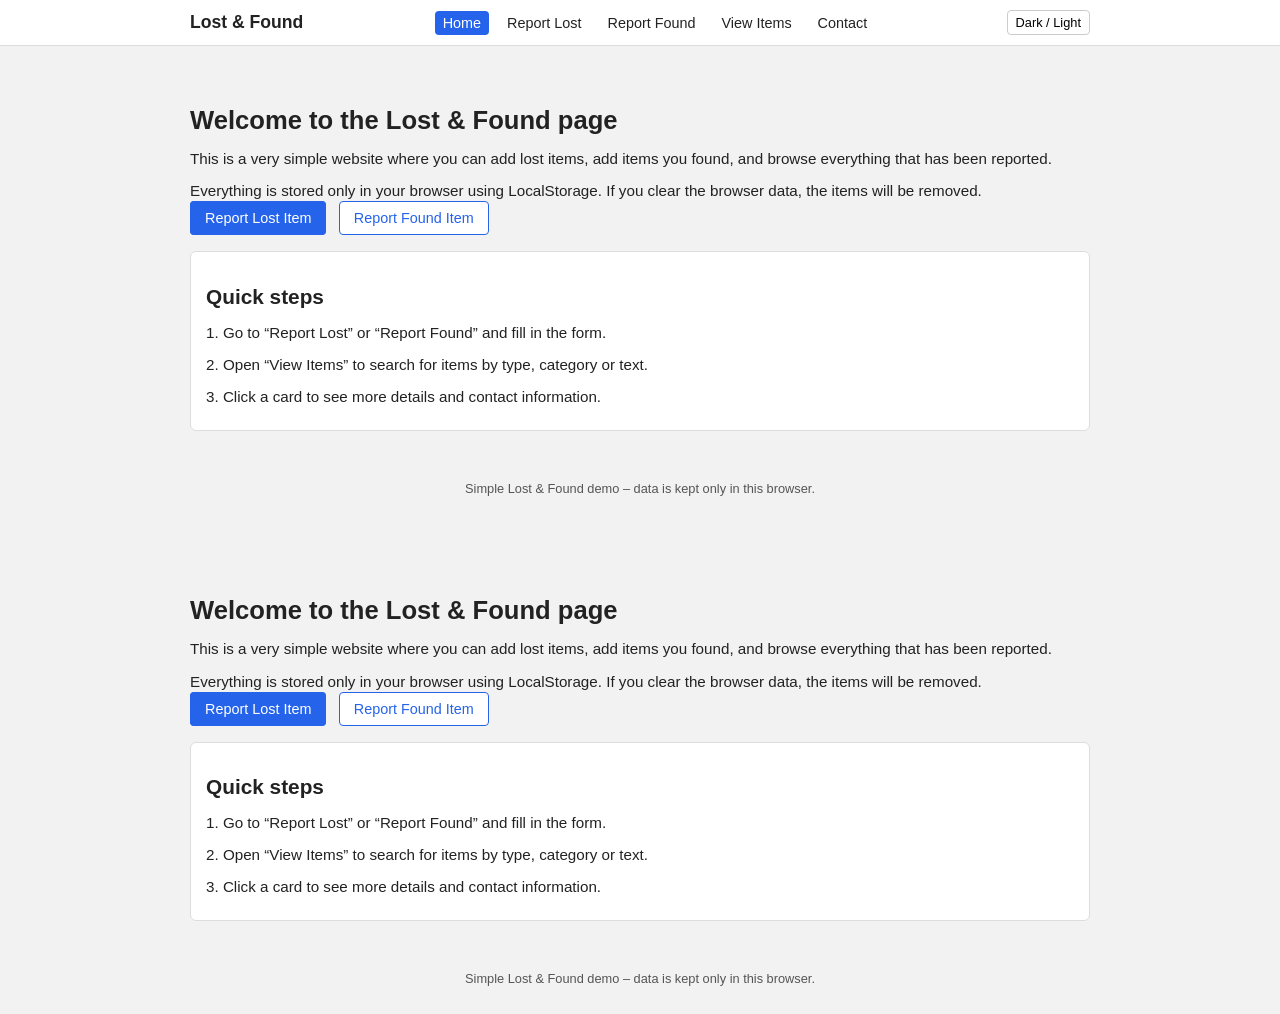
<file: index.html>
git push -u origin maingit push -u origin main<!DOCTYPE html>
<html lang="en">

<head>
  <meta charset="UTF-8" />
  <meta name="viewport" content="width=device-width, initial-scale=1.0" />
  <title>Lost &amp; Found Hub</title>
  <link rel="stylesheet" href="style.css" />
</head>

<body>
  <div id="toast" class="toast" role="status" aria-live="polite"></div>

  <header>
    <div class="nav-bar">
      <div class="logo">Lost &amp; Found</div>
      <nav class="nav-links">
        <a href="index.html" class="active">Home</a>
        <a href="report-lost.html">Report Lost</a>
        <a href="report-found.html">Report Found</a>
        <a href="view-items.html">View Items</a>
        <a href="contact.html">Contact</a>
      </nav>
      <div class="nav-right">
        <button id="dark-mode-toggle" class="small-btn" type="button">Dark / Light</button>
      </div>
    </div>
  </header>

  <main>
    <section class="section">
      <h1>Welcome to the Lost &amp; Found page</h1>
      <p>
        This is a very simple website where you can add lost items, add items you found, and browse everything that has
        been reported.
      </p>
      <p>
        Everything is stored only in your browser using LocalStorage. If you clear the browser data, the items will be
        removed.
      </p>
      <div style="margin-top: 10px;">
        <a class="btn" href="report-lost.html">Report Lost Item</a>
        <a class="btn secondary" href="report-found.html">Report Found Item</a>
      </div>
    </section>

    <section class="section card">
      <h2>Quick steps</h2>
      <p>1. Go to “Report Lost” or “Report Found” and fill in the form.</p>
      <p>2. Open “View Items” to search for items by type, category or text.</p>
      <p>3. Click a card to see more details and contact information.</p>
    </section>
  </main>

  <footer>
    Simple Lost &amp; Found demo – data is kept only in this browser.
  </footer>

  <script src="script.js" defer></script>
</body>

</html>


<!DOCTYPE html>
<html lang="en">

<head>
  <meta charset="UTF-8" />
  <meta name="viewport" content="width=device-width, initial-scale=1.0" />
  <title>Lost &amp; Found Hub</title>
  <link rel="stylesheet" href="style.css" />
</head>

<body>
  <div id="toast" class="toast" role="status" aria-live="polite"></div>

  <header>
    <div class="nav-bar">
      <div class="logo">Lost &amp; Found</div>
      <nav class="nav-links">
        <a href="index.html" class="active">Home</a>
        <a href="report-lost.html">Report Lost</a>
        <a href="report-found.html">Report Found</a>
        <a href="view-items.html">View Items</a>
        <a href="contact.html">Contact</a>
      </nav>
      <div class="nav-right">
        <button id="dark-mode-toggle" class="small-btn" type="button">Dark / Light</button>
      </div>
    </div>
  </header>

  <main>
    <section class="section">
      <h1>Welcome to the Lost &amp; Found page</h1>
      <p>
        This is a very simple website where you can add lost items, add items you found, and browse everything that has
        been reported.
      </p>
      <p>
        Everything is stored only in your browser using LocalStorage. If you clear the browser data, the items will be
        removed.
      </p>
      <div style="margin-top: 10px;">
        <a class="btn" href="report-lost.html">Report Lost Item</a>
        <a class="btn secondary" href="report-found.html">Report Found Item</a>
      </div>
    </section>

    <section class="section card">
      <h2>Quick steps</h2>
      <p>1. Go to “Report Lost” or “Report Found” and fill in the form.</p>
      <p>2. Open “View Items” to search for items by type, category or text.</p>
      <p>3. Click a card to see more details and contact information.</p>
    </section>
  </main>

  <footer>
    Simple Lost &amp; Found demo – data is kept only in this browser.
  </footer>

  <script src="script.js" defer></script>
</body>

</html>
</file>
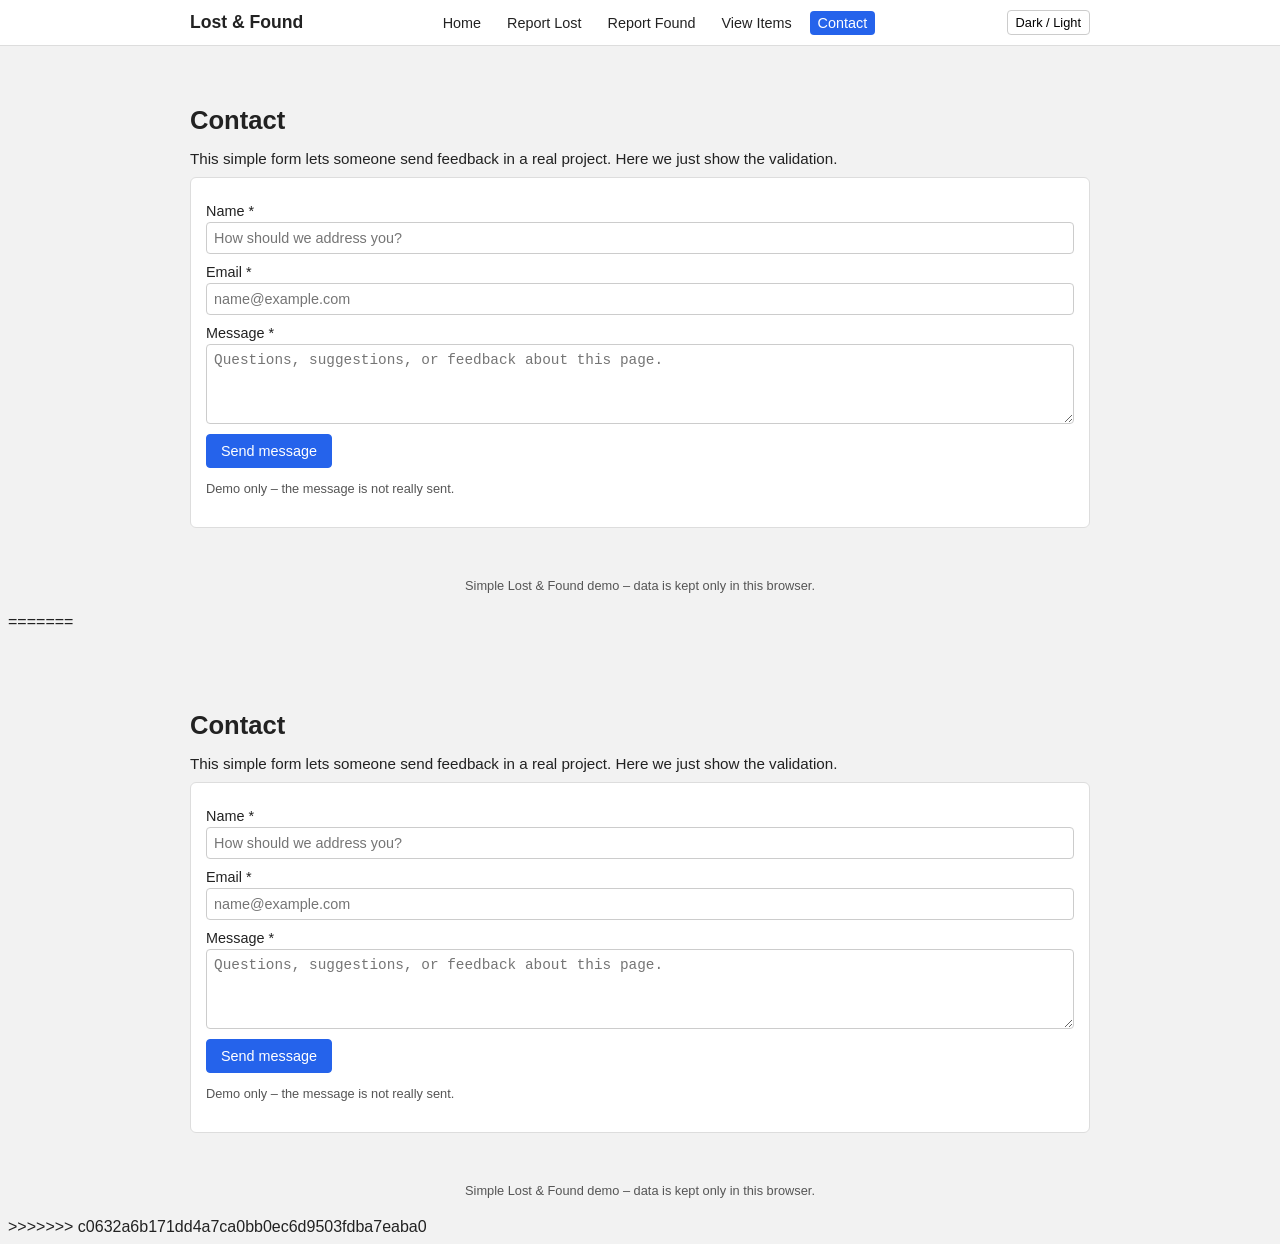
<file: contact.html>
<<<<<<< HEAD
<!DOCTYPE html>
<html lang="en">

<head>
  <meta charset="UTF-8" />
  <meta name="viewport" content="width=device-width, initial-scale=1.0" />
  <title>Contact • Lost &amp; Found Hub</title>
  <link rel="stylesheet" href="style.css" />
</head>

<body>
  <div id="toast" class="toast" role="status" aria-live="polite"></div>

  <header>
    <div class="nav-bar">
      <div class="logo">Lost &amp; Found</div>
      <nav class="nav-links">
        <a href="index.html">Home</a>
        <a href="report-lost.html">Report Lost</a>
        <a href="report-found.html">Report Found</a>
        <a href="view-items.html">View Items</a>
        <a href="contact.html" class="active">Contact</a>
      </nav>
      <div class="nav-right">
        <button id="dark-mode-toggle" class="small-btn" type="button">Dark / Light</button>
      </div>
    </div>
  </header>

  <main>
    <section class="section">
      <h1>Contact</h1>
      <p>This simple form lets someone send feedback in a real project. Here we just show the validation.</p>

      <section class="card">
          <form id="contact-form" novalidate>
          <div class="form-row">
            <label for="contact-name">Name *</label>
            <input type="text" id="contact-name" placeholder="How should we address you?" />
            <div id="contact-name-error" class="error"></div>
          </div>

          <div class="form-row">
            <label for="contact-email">Email *</label>
            <input type="email" id="contact-email" placeholder="name@example.com" />
            <div id="contact-email-error" class="error"></div>
          </div>

          <div class="form-row">
            <label for="contact-message">Message *</label>
            <textarea id="contact-message"
              placeholder="Questions, suggestions, or feedback about this page."></textarea>
            <div id="contact-message-error" class="error"></div>
          </div>

          <div class="form-row">
            <button type="submit" class="btn">Send message</button>
            <p class="hint">Demo only – the message is not really sent.</p>
          </div>
          </form>
        </section>
    </section>
  </main>

  <footer>
    Simple Lost &amp; Found demo – data is kept only in this browser.
  </footer>

  <script src="script.js" defer></script>
</body>

</html>

=======
<!DOCTYPE html>
<html lang="en">

<head>
  <meta charset="UTF-8" />
  <meta name="viewport" content="width=device-width, initial-scale=1.0" />
  <title>Contact • Lost &amp; Found Hub</title>
  <link rel="stylesheet" href="style.css" />
</head>

<body>
  <div id="toast" class="toast" role="status" aria-live="polite"></div>

  <header>
    <div class="nav-bar">
      <div class="logo">Lost &amp; Found</div>
      <nav class="nav-links">
        <a href="index.html">Home</a>
        <a href="report-lost.html">Report Lost</a>
        <a href="report-found.html">Report Found</a>
        <a href="view-items.html">View Items</a>
        <a href="contact.html" class="active">Contact</a>
      </nav>
      <div class="nav-right">
        <button id="dark-mode-toggle" class="small-btn" type="button">Dark / Light</button>
      </div>
    </div>
  </header>

  <main>
    <section class="section">
      <h1>Contact</h1>
      <p>This simple form lets someone send feedback in a real project. Here we just show the validation.</p>

      <section class="card">
          <form id="contact-form" novalidate>
          <div class="form-row">
            <label for="contact-name">Name *</label>
            <input type="text" id="contact-name" placeholder="How should we address you?" />
            <div id="contact-name-error" class="error"></div>
          </div>

          <div class="form-row">
            <label for="contact-email">Email *</label>
            <input type="email" id="contact-email" placeholder="name@example.com" />
            <div id="contact-email-error" class="error"></div>
          </div>

          <div class="form-row">
            <label for="contact-message">Message *</label>
            <textarea id="contact-message"
              placeholder="Questions, suggestions, or feedback about this page."></textarea>
            <div id="contact-message-error" class="error"></div>
          </div>

          <div class="form-row">
            <button type="submit" class="btn">Send message</button>
            <p class="hint">Demo only – the message is not really sent.</p>
          </div>
          </form>
        </section>
    </section>
  </main>

  <footer>
    Simple Lost &amp; Found demo – data is kept only in this browser.
  </footer>

  <script src="script.js" defer></script>
</body>

</html>

>>>>>>> c0632a6b171dd4a7ca0bb0ec6d9503fdba7eaba0
</file>
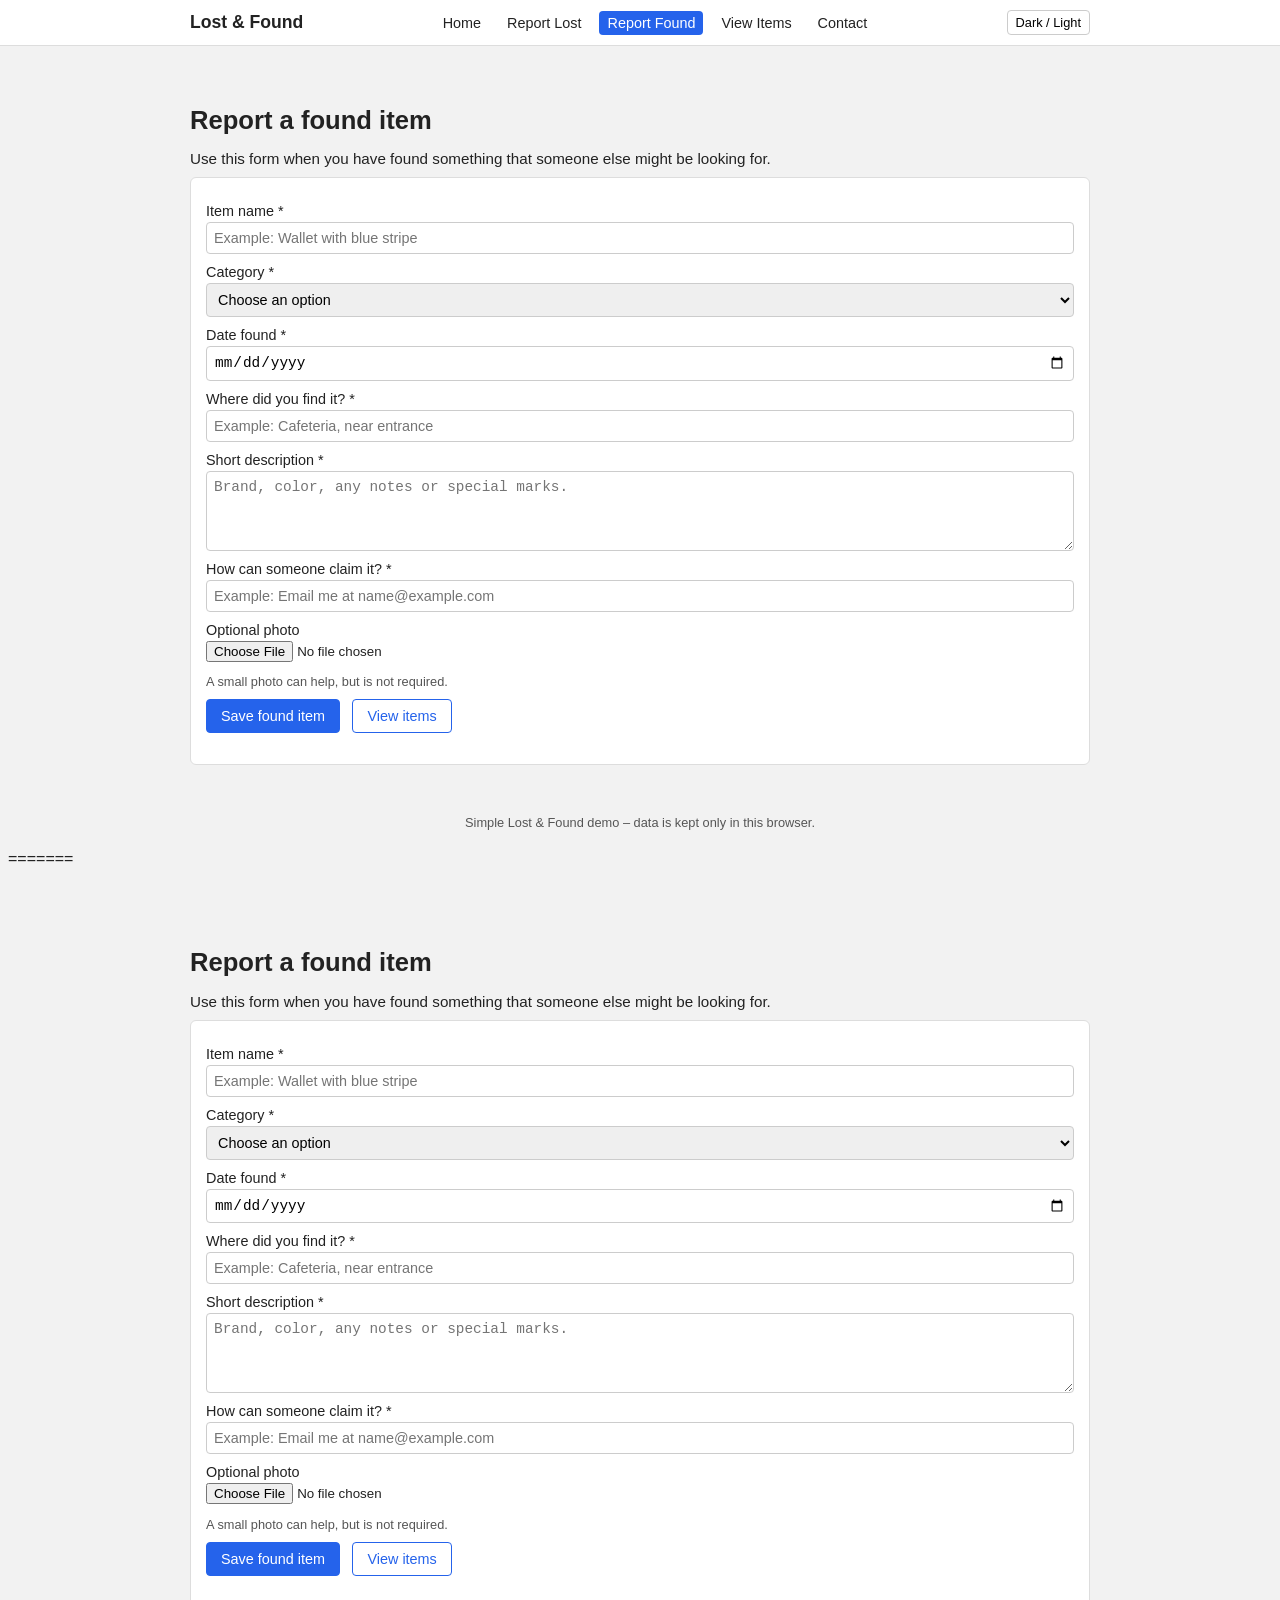
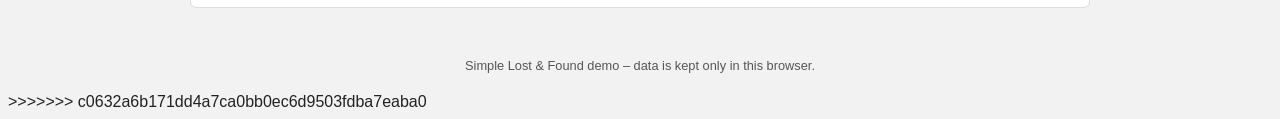
<file: report-found.html>
<<<<<<< HEAD
<!DOCTYPE html>
<html lang="en">

<head>
  <meta charset="UTF-8" />
  <meta name="viewport" content="width=device-width, initial-scale=1.0" />
  <title>Report Found Item • Lost &amp; Found Hub</title>
  <link rel="stylesheet" href="style.css" />
</head>

<body>
  <div id="toast" class="toast" role="status" aria-live="polite"></div>

  <header>
    <div class="nav-bar">
      <div class="logo">Lost &amp; Found</div>
      <nav class="nav-links">
        <a href="index.html">Home</a>
        <a href="report-lost.html">Report Lost</a>
        <a href="report-found.html" class="active">Report Found</a>
        <a href="view-items.html">View Items</a>
        <a href="contact.html">Contact</a>
      </nav>
      <div class="nav-right">
        <button id="dark-mode-toggle" class="small-btn" type="button">Dark / Light</button>
      </div>
    </div>
  </header>

  <main>
    <section class="section">
      <h1>Report a found item</h1>
      <p>Use this form when you have found something that someone else might be looking for.</p>

      <section class="card">
        <form id="found-form" novalidate>
          <div class="form-row">
            <label for="found-item-name">Item name *</label>
            <input type="text" id="found-item-name" placeholder="Example: Wallet with blue stripe" />
            <div id="found-item-name-error" class="error"></div>
          </div>

          <div class="form-row">
            <label for="found-category">Category *</label>
            <select id="found-category">
              <option value="">Choose an option</option>
              <option value="Electronics">Electronics</option>
              <option value="Clothing">Clothing</option>
              <option value="Documents">Documents / ID</option>
              <option value="Accessories">Accessories</option>
              <option value="Other">Other</option>
            </select>
            <div id="found-category-error" class="error"></div>
          </div>

          <div class="form-row">
            <label for="found-date">Date found *</label>
            <input type="date" id="found-date" />
            <div id="found-date-error" class="error"></div>
          </div>

          <div class="form-row">
            <label for="found-location">Where did you find it? *</label>
            <input type="text" id="found-location" placeholder="Example: Cafeteria, near entrance" />
            <div id="found-location-error" class="error"></div>
          </div>

          <div class="form-row">
            <label for="found-description">Short description *</label>
            <textarea id="found-description"
              placeholder="Brand, color, any notes or special marks."></textarea>
            <div id="found-description-error" class="error"></div>
          </div>

          <div class="form-row">
            <label for="found-contact-info">How can someone claim it? *</label>
            <input type="text" id="found-contact-info"
              placeholder="Example: Email me at name@example.com" />
            <div id="found-contact-info-error" class="error"></div>
          </div>

          <div class="form-row">
            <label for="found-image">Optional photo</label>
            <input type="file" id="found-image" accept="image/*" />
            <p class="hint">A small photo can help, but is not required.</p>
            <div id="found-image-preview" class="image-preview">
              <img id="found-image-preview-img" alt="Preview of uploaded image" />
            </div>
          </div>

          <div class="form-row">
            <button type="submit" class="btn">Save found item</button>
            <a href="view-items.html" class="btn secondary">View items</a>
          </div>
        </form>
      </section>
    </section>
  </main>

  <footer>
    Simple Lost &amp; Found demo – data is kept only in this browser.
  </footer>

  <script src="script.js" defer></script>
</body>

</html>

=======
<!DOCTYPE html>
<html lang="en">

<head>
  <meta charset="UTF-8" />
  <meta name="viewport" content="width=device-width, initial-scale=1.0" />
  <title>Report Found Item • Lost &amp; Found Hub</title>
  <link rel="stylesheet" href="style.css" />
</head>

<body>
  <div id="toast" class="toast" role="status" aria-live="polite"></div>

  <header>
    <div class="nav-bar">
      <div class="logo">Lost &amp; Found</div>
      <nav class="nav-links">
        <a href="index.html">Home</a>
        <a href="report-lost.html">Report Lost</a>
        <a href="report-found.html" class="active">Report Found</a>
        <a href="view-items.html">View Items</a>
        <a href="contact.html">Contact</a>
      </nav>
      <div class="nav-right">
        <button id="dark-mode-toggle" class="small-btn" type="button">Dark / Light</button>
      </div>
    </div>
  </header>

  <main>
    <section class="section">
      <h1>Report a found item</h1>
      <p>Use this form when you have found something that someone else might be looking for.</p>

      <section class="card">
        <form id="found-form" novalidate>
          <div class="form-row">
            <label for="found-item-name">Item name *</label>
            <input type="text" id="found-item-name" placeholder="Example: Wallet with blue stripe" />
            <div id="found-item-name-error" class="error"></div>
          </div>

          <div class="form-row">
            <label for="found-category">Category *</label>
            <select id="found-category">
              <option value="">Choose an option</option>
              <option value="Electronics">Electronics</option>
              <option value="Clothing">Clothing</option>
              <option value="Documents">Documents / ID</option>
              <option value="Accessories">Accessories</option>
              <option value="Other">Other</option>
            </select>
            <div id="found-category-error" class="error"></div>
          </div>

          <div class="form-row">
            <label for="found-date">Date found *</label>
            <input type="date" id="found-date" />
            <div id="found-date-error" class="error"></div>
          </div>

          <div class="form-row">
            <label for="found-location">Where did you find it? *</label>
            <input type="text" id="found-location" placeholder="Example: Cafeteria, near entrance" />
            <div id="found-location-error" class="error"></div>
          </div>

          <div class="form-row">
            <label for="found-description">Short description *</label>
            <textarea id="found-description"
              placeholder="Brand, color, any notes or special marks."></textarea>
            <div id="found-description-error" class="error"></div>
          </div>

          <div class="form-row">
            <label for="found-contact-info">How can someone claim it? *</label>
            <input type="text" id="found-contact-info"
              placeholder="Example: Email me at name@example.com" />
            <div id="found-contact-info-error" class="error"></div>
          </div>

          <div class="form-row">
            <label for="found-image">Optional photo</label>
            <input type="file" id="found-image" accept="image/*" />
            <p class="hint">A small photo can help, but is not required.</p>
            <div id="found-image-preview" class="image-preview">
              <img id="found-image-preview-img" alt="Preview of uploaded image" />
            </div>
          </div>

          <div class="form-row">
            <button type="submit" class="btn">Save found item</button>
            <a href="view-items.html" class="btn secondary">View items</a>
          </div>
        </form>
      </section>
    </section>
  </main>

  <footer>
    Simple Lost &amp; Found demo – data is kept only in this browser.
  </footer>

  <script src="script.js" defer></script>
</body>

</html>

>>>>>>> c0632a6b171dd4a7ca0bb0ec6d9503fdba7eaba0
</file>
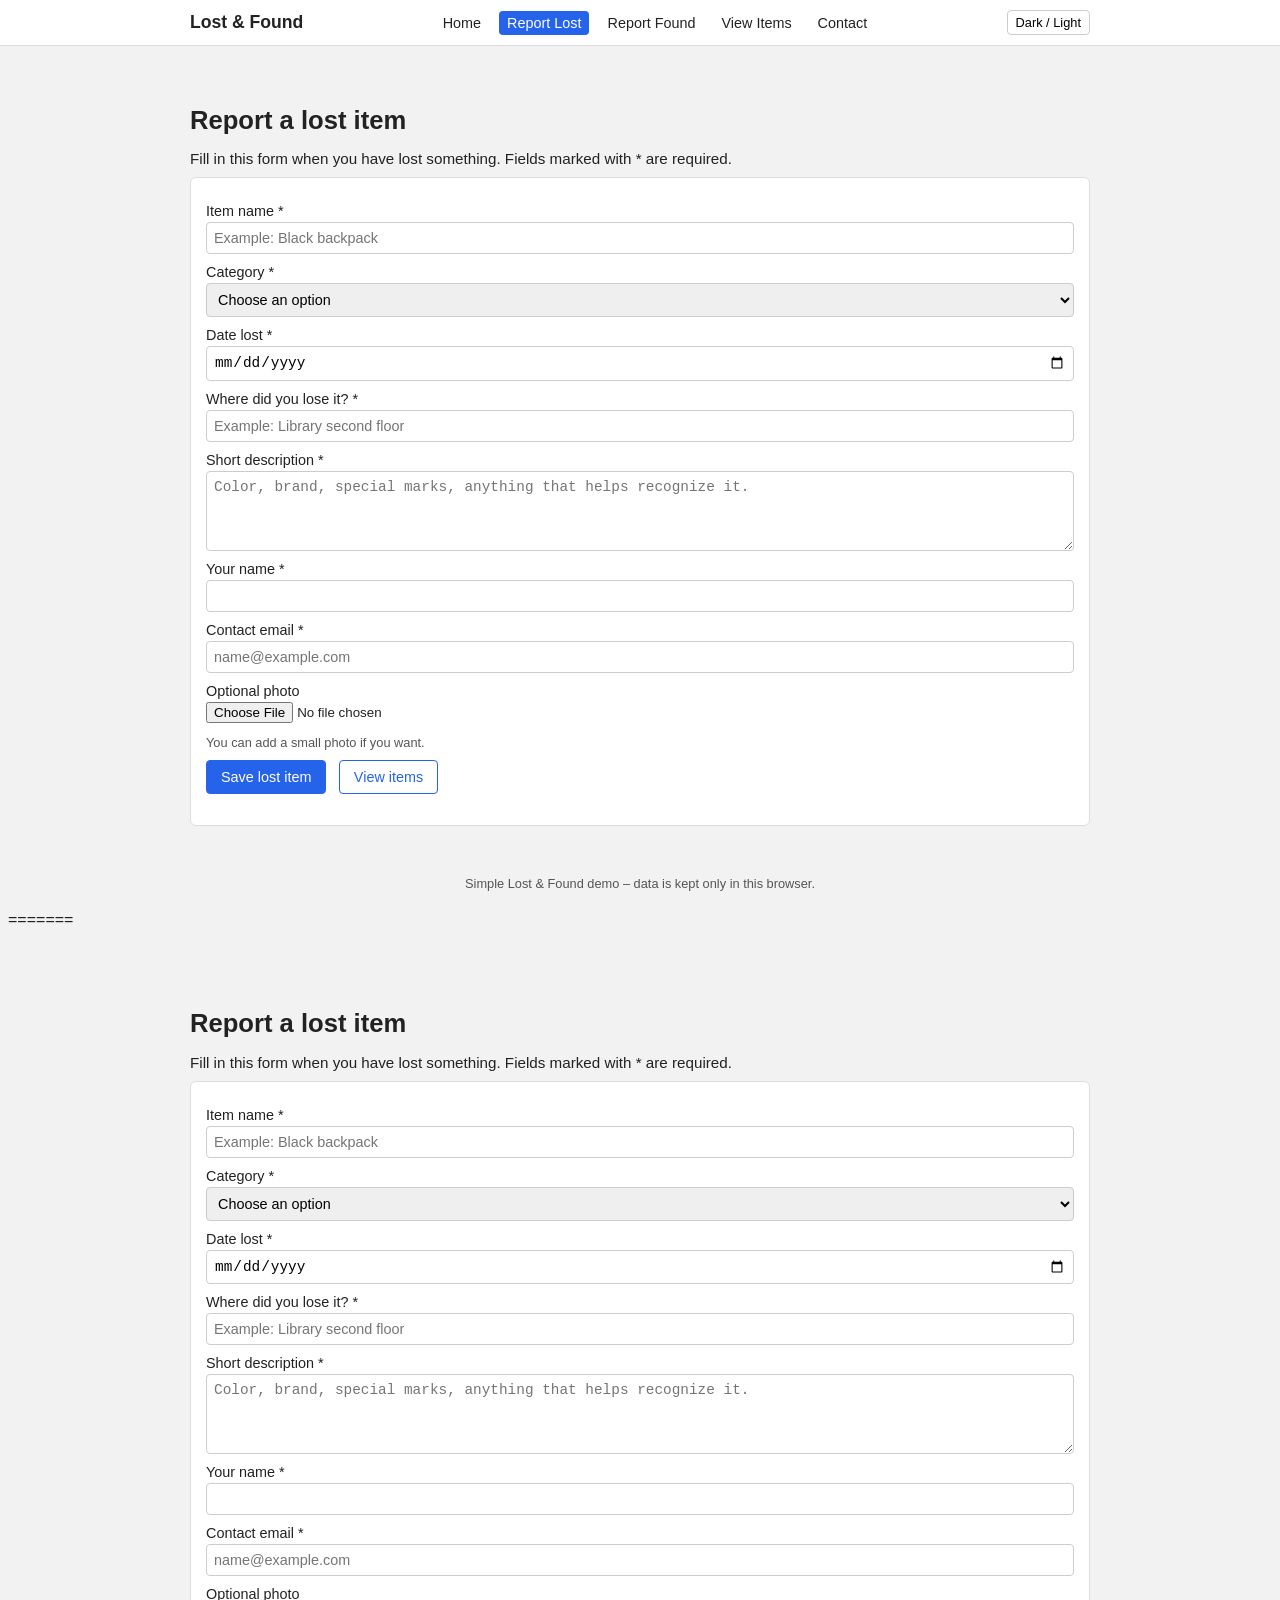
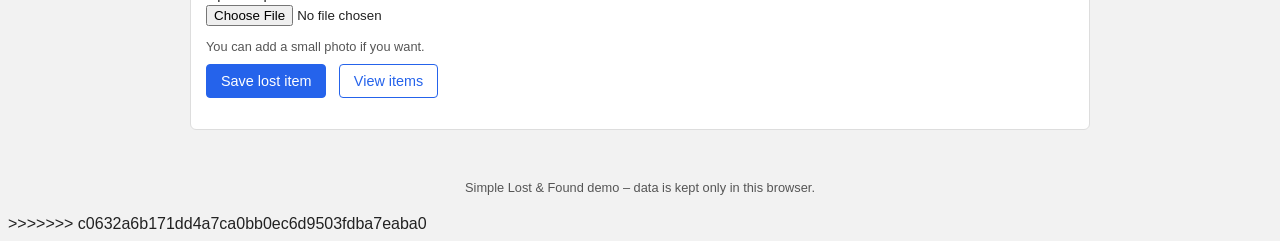
<file: report-lost.html>
<<<<<<< HEAD
'<!DOCTYPE html>
<html lang="en">

<head>
  <meta charset="UTF-8" />
  <meta name="viewport" content="width=device-width, initial-scale=1.0" />
  <title>Report Lost Item • Lost &amp; Found Hub</title>
  <link rel="stylesheet" href="style.css" />
</head>

<body>
  <div id="toast" class="toast" role="status" aria-live="polite"></div>

  <header>
    <div class="nav-bar">
      <div class="logo">Lost &amp; Found</div>
      <nav class="nav-links">
        <a href="index.html">Home</a>
        <a href="report-lost.html" class="active">Report Lost</a>
        <a href="report-found.html">Report Found</a>
        <a href="view-items.html">View Items</a>
        <a href="contact.html">Contact</a>
      </nav>
      <div class="nav-right">
        <button id="dark-mode-toggle" class="small-btn" type="button">Dark / Light</button>
      </div>
    </div>
  </header>

  <main>
    <section class="section">
      <h1>Report a lost item</h1>
      <p>Fill in this form when you have lost something. Fields marked with * are required.</p>

      <section class="card">
        <form id="lost-form" novalidate>
          <div class="form-row">
            <label for="lost-item-name">Item name *</label>
            <input type="text" id="lost-item-name" placeholder="Example: Black backpack" />
            <div id="lost-item-name-error" class="error"></div>
          </div>

          <div class="form-row">
            <label for="lost-category">Category *</label>
            <select id="lost-category">
              <option value="">Choose an option</option>
              <option value="Electronics">Electronics</option>
              <option value="Clothing">Clothing</option>
              <option value="Documents">Documents / ID</option>
              <option value="Accessories">Accessories</option>
              <option value="Other">Other</option>
            </select>
            <div id="lost-category-error" class="error"></div>
          </div>

          <div class="form-row">
            <label for="lost-date">Date lost *</label>
            <input type="date" id="lost-date" />
            <div id="lost-date-error" class="error"></div>
          </div>

          <div class="form-row">
            <label for="lost-location">Where did you lose it? *</label>
            <input type="text" id="lost-location" placeholder="Example: Library second floor" />
            <div id="lost-location-error" class="error"></div>
          </div>

          <div class="form-row">
            <label for="lost-description">Short description *</label>
            <textarea id="lost-description"
              placeholder="Color, brand, special marks, anything that helps recognize it."></textarea>
            <div id="lost-description-error" class="error"></div>
          </div>

          <div class="form-row">
            <label for="lost-contact-name">Your name *</label>
            <input type="text" id="lost-contact-name" />
            <div id="lost-contact-name-error" class="error"></div>
          </div>

          <div class="form-row">
            <label for="lost-contact-email">Contact email *</label>
            <input type="email" id="lost-contact-email" placeholder="name@example.com" />
            <div id="lost-contact-email-error" class="error"></div>
          </div>

          <div class="form-row">
            <label for="lost-image">Optional photo</label>
            <input type="file" id="lost-image" accept="image/*" />
            <p class="hint">You can add a small photo if you want.</p>
            <div id="lost-image-preview" class="image-preview">
              <img id="lost-image-preview-img" alt="Preview of uploaded image" />
            </div>
          </div>

          <div class="form-row">
            <button type="submit" class="btn">Save lost item</button>
            <a href="view-items.html" class="btn secondary">View items</a>
          </div>
        </form>
      </section>
    </section>
  </main>

  <footer>
    Simple Lost &amp; Found demo – data is kept only in this browser.
  </footer>

  <script src="script.js" defer></script>
</body>

</html>

=======
<!DOCTYPE html>
<html lang="en">

<head>
  <meta charset="UTF-8" />
  <meta name="viewport" content="width=device-width, initial-scale=1.0" />
  <title>Report Lost Item • Lost &amp; Found Hub</title>
  <link rel="stylesheet" href="style.css" />
</head>

<body>
  <div id="toast" class="toast" role="status" aria-live="polite"></div>

  <header>
    <div class="nav-bar">
      <div class="logo">Lost &amp; Found</div>
      <nav class="nav-links">
        <a href="index.html">Home</a>
        <a href="report-lost.html" class="active">Report Lost</a>
        <a href="report-found.html">Report Found</a>
        <a href="view-items.html">View Items</a>
        <a href="contact.html">Contact</a>
      </nav>
      <div class="nav-right">
        <button id="dark-mode-toggle" class="small-btn" type="button">Dark / Light</button>
      </div>
    </div>
  </header>

  <main>
    <section class="section">
      <h1>Report a lost item</h1>
      <p>Fill in this form when you have lost something. Fields marked with * are required.</p>

      <section class="card">
        <form id="lost-form" novalidate>
          <div class="form-row">
            <label for="lost-item-name">Item name *</label>
            <input type="text" id="lost-item-name" placeholder="Example: Black backpack" />
            <div id="lost-item-name-error" class="error"></div>
          </div>

          <div class="form-row">
            <label for="lost-category">Category *</label>
            <select id="lost-category">
              <option value="">Choose an option</option>
              <option value="Electronics">Electronics</option>
              <option value="Clothing">Clothing</option>
              <option value="Documents">Documents / ID</option>
              <option value="Accessories">Accessories</option>
              <option value="Other">Other</option>
            </select>
            <div id="lost-category-error" class="error"></div>
          </div>

          <div class="form-row">
            <label for="lost-date">Date lost *</label>
            <input type="date" id="lost-date" />
            <div id="lost-date-error" class="error"></div>
          </div>

          <div class="form-row">
            <label for="lost-location">Where did you lose it? *</label>
            <input type="text" id="lost-location" placeholder="Example: Library second floor" />
            <div id="lost-location-error" class="error"></div>
          </div>

          <div class="form-row">
            <label for="lost-description">Short description *</label>
            <textarea id="lost-description"
              placeholder="Color, brand, special marks, anything that helps recognize it."></textarea>
            <div id="lost-description-error" class="error"></div>
          </div>

          <div class="form-row">
            <label for="lost-contact-name">Your name *</label>
            <input type="text" id="lost-contact-name" />
            <div id="lost-contact-name-error" class="error"></div>
          </div>

          <div class="form-row">
            <label for="lost-contact-email">Contact email *</label>
            <input type="email" id="lost-contact-email" placeholder="name@example.com" />
            <div id="lost-contact-email-error" class="error"></div>
          </div>

          <div class="form-row">
            <label for="lost-image">Optional photo</label>
            <input type="file" id="lost-image" accept="image/*" />
            <p class="hint">You can add a small photo if you want.</p>
            <div id="lost-image-preview" class="image-preview">
              <img id="lost-image-preview-img" alt="Preview of uploaded image" />
            </div>
          </div>

          <div class="form-row">
            <button type="submit" class="btn">Save lost item</button>
            <a href="view-items.html" class="btn secondary">View items</a>
          </div>
        </form>
      </section>
    </section>
  </main>

  <footer>
    Simple Lost &amp; Found demo – data is kept only in this browser.
  </footer>

  <script src="script.js" defer></script>
</body>

</html>

>>>>>>> c0632a6b171dd4a7ca0bb0ec6d9503fdba7eaba0
</file>
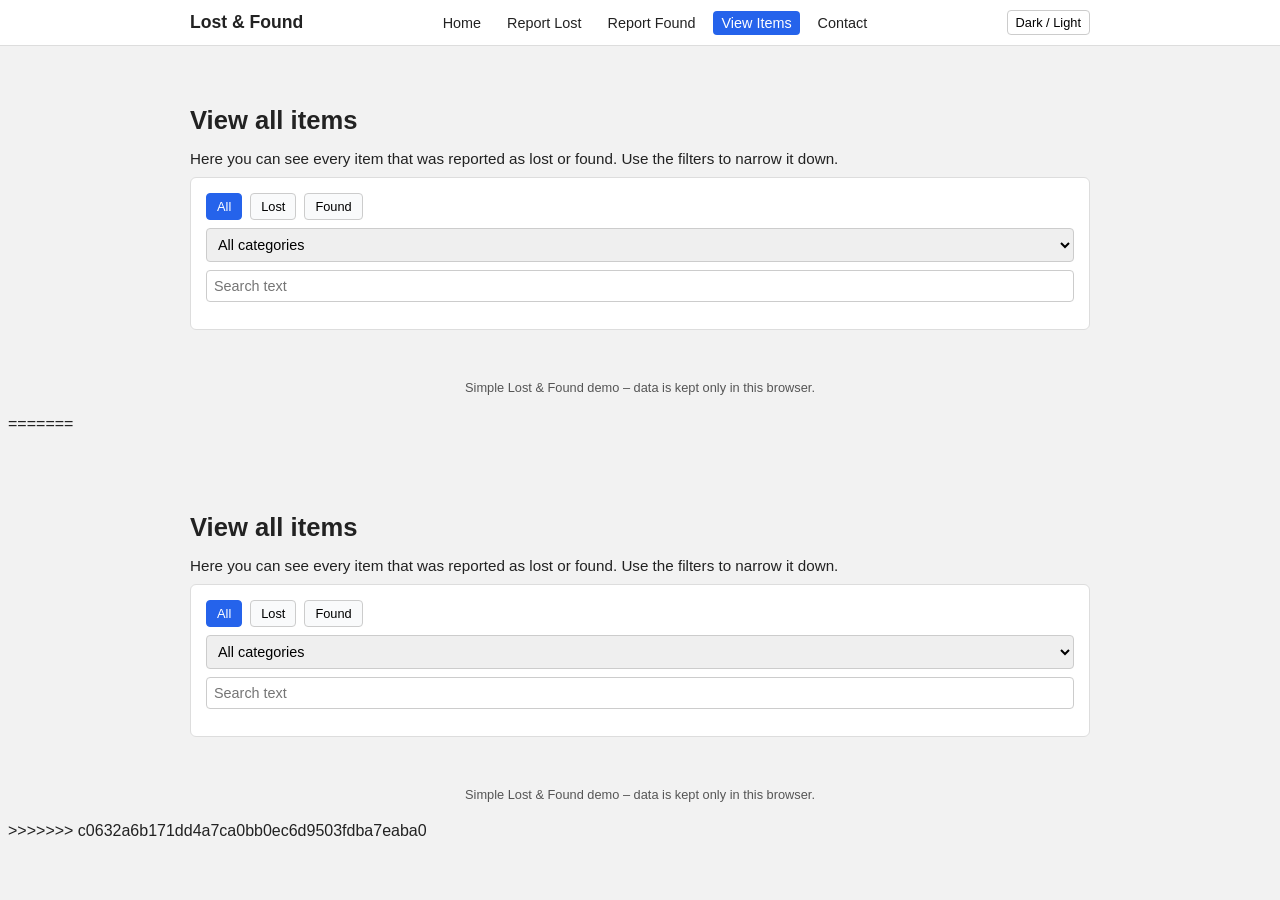
<file: view-items.html>
<<<<<<< HEAD
<!DOCTYPE html>
<html lang="en">

<head>
  <meta charset="UTF-8" />
  <meta name="viewport" content="width=device-width, initial-scale=1.0" />
  <title>View Items • Lost &amp; Found Hub</title>
  <link rel="stylesheet" href="style.css" />
</head>

<body>
  <div id="toast" class="toast" role="status" aria-live="polite"></div>

  <header>
    <div class="nav-bar">
      <div class="logo">Lost &amp; Found</div>
      <nav class="nav-links">
        <a href="index.html">Home</a>
        <a href="report-lost.html">Report Lost</a>
        <a href="report-found.html">Report Found</a>
        <a href="view-items.html" class="active">View Items</a>
        <a href="contact.html">Contact</a>
      </nav>
      <div class="nav-right">
        <button id="dark-mode-toggle" class="small-btn" type="button">Dark / Light</button>
      </div>
    </div>
  </header>

  <main>
    <section class="section">
      <h1>View all items</h1>
      <p>Here you can see every item that was reported as lost or found. Use the filters to narrow it down.</p>

      <section class="card">
        <div class="filters">
          <button id="filter-all" type="button" class="filter-btn active">All</button>
          <button id="filter-lost" type="button" class="filter-btn">Lost</button>
          <button id="filter-found" type="button" class="filter-btn">Found</button>

          <select id="filter-category">
            <option value="">All categories</option>
            <option value="Electronics">Electronics</option>
            <option value="Clothing">Clothing</option>
            <option value="Documents">Documents / ID</option>
            <option value="Accessories">Accessories</option>
            <option value="Other">Other</option>
          </select>

          <input id="search-input" type="search" placeholder="Search text" />
        </div>

        <div id="items-grid" class="items-grid" aria-live="polite"></div>
      </section>
    </section>
  </main>

  <!-- Item details modal -->
  <div id="item-modal-backdrop" class="modal-backdrop" role="dialog" aria-modal="true" aria-labelledby="modal-item-title">
    <div class="modal">
      <div class="modal-header">
        <h2 id="modal-item-title">Item title</h2>
        <button id="modal-close-btn" type="button" class="small-btn">Close</button>
      </div>
      <div class="modal-body">
        <div class="modal-image">
          <img id="modal-item-image" alt="Item image" />
        </div>
        <div class="modal-body-text">
          <p><strong>Type:</strong> <span id="modal-type"></span></p>
          <p><strong>Category:</strong> <span id="modal-category"></span></p>
          <p><strong>Description:</strong> <span id="modal-description"></span></p>
          <p><strong>Location:</strong> <span id="modal-location"></span></p>
          <p><strong>Date:</strong> <span id="modal-date"></span></p>
          <p><strong>Contact:</strong> <span id="modal-contact"></span></p>
        </div>
      </div>
      <button id="btn-claim-item" type="button" class="btn" style="margin-top: 10px;">
        Mark as claimed
      </button>
    </div>
  </div>

  <footer>
    Simple Lost &amp; Found demo – data is kept only in this browser.
  </footer>

  <script src="script.js" defer></script>
</body>

</html>

=======
<!DOCTYPE html>
<html lang="en">

<head>
  <meta charset="UTF-8" />
  <meta name="viewport" content="width=device-width, initial-scale=1.0" />
  <title>View Items • Lost &amp; Found Hub</title>
  <link rel="stylesheet" href="style.css" />
</head>

<body>
  <div id="toast" class="toast" role="status" aria-live="polite"></div>

  <header>
    <div class="nav-bar">
      <div class="logo">Lost &amp; Found</div>
      <nav class="nav-links">
        <a href="index.html">Home</a>
        <a href="report-lost.html">Report Lost</a>
        <a href="report-found.html">Report Found</a>
        <a href="view-items.html" class="active">View Items</a>
        <a href="contact.html">Contact</a>
      </nav>
      <div class="nav-right">
        <button id="dark-mode-toggle" class="small-btn" type="button">Dark / Light</button>
      </div>
    </div>
  </header>

  <main>
    <section class="section">
      <h1>View all items</h1>
      <p>Here you can see every item that was reported as lost or found. Use the filters to narrow it down.</p>

      <section class="card">
        <div class="filters">
          <button id="filter-all" type="button" class="filter-btn active">All</button>
          <button id="filter-lost" type="button" class="filter-btn">Lost</button>
          <button id="filter-found" type="button" class="filter-btn">Found</button>

          <select id="filter-category">
            <option value="">All categories</option>
            <option value="Electronics">Electronics</option>
            <option value="Clothing">Clothing</option>
            <option value="Documents">Documents / ID</option>
            <option value="Accessories">Accessories</option>
            <option value="Other">Other</option>
          </select>

          <input id="search-input" type="search" placeholder="Search text" />
        </div>

        <div id="items-grid" class="items-grid" aria-live="polite"></div>
      </section>
    </section>
  </main>

  <!-- Item details modal -->
  <div id="item-modal-backdrop" class="modal-backdrop" role="dialog" aria-modal="true" aria-labelledby="modal-item-title">
    <div class="modal">
      <div class="modal-header">
        <h2 id="modal-item-title">Item title</h2>
        <button id="modal-close-btn" type="button" class="small-btn">Close</button>
      </div>
      <div class="modal-body">
        <div class="modal-image">
          <img id="modal-item-image" alt="Item image" />
        </div>
        <div class="modal-body-text">
          <p><strong>Type:</strong> <span id="modal-type"></span></p>
          <p><strong>Category:</strong> <span id="modal-category"></span></p>
          <p><strong>Description:</strong> <span id="modal-description"></span></p>
          <p><strong>Location:</strong> <span id="modal-location"></span></p>
          <p><strong>Date:</strong> <span id="modal-date"></span></p>
          <p><strong>Contact:</strong> <span id="modal-contact"></span></p>
        </div>
      </div>
      <button id="btn-claim-item" type="button" class="btn" style="margin-top: 10px;">
        Mark as claimed
      </button>
    </div>
  </div>

  <footer>
    Simple Lost &amp; Found demo – data is kept only in this browser.
  </footer>

  <script src="script.js" defer></script>
</body>

</html>

>>>>>>> c0632a6b171dd4a7ca0bb0ec6d9503fdba7eaba0
</file>
<file: style.css>
<<<<<<< HEAD
/* Simple, beginner‑friendly styles for the Lost & Found app */

/* Basic reset */
* {
  box-sizing: border-box;
  margin: 0;
  padding: 0;
}

body {
  font-family: Arial, Helvetica, sans-serif;
  background-color: #f2f2f2;
  color: #222;
}

body.dark-mode {
  background-color: #121212;
  color: #f5f5f5;
}

a {
  color: inherit;
  text-decoration: none;
}

main {
  max-width: 900px;
  margin: 80px auto 40px;
  padding: 0 15px;
}

/* Header / navigation */
header {
  position: fixed;
  top: 0;
  left: 0;
  right: 0;
  background-color: #ffffff;
  border-bottom: 1px solid #ddd;
  padding: 10px 15px;
}

body.dark-mode header {
  background-color: #1f2933;
  border-color: #111827;
}

.nav-bar {
  max-width: 900px;
  margin: 0 auto;
  display: flex;
  justify-content: space-between;
  align-items: center;
}

.logo {
  font-weight: bold;
  font-size: 1.1rem;
}

.nav-links {
  display: flex;
  gap: 10px;
  font-size: 0.9rem;
}

.nav-links a {
  padding: 4px 8px;
  border-radius: 4px;
}

.nav-links a.active {
  background-color: #2563eb;
  color: #fff;
}

.nav-right {
  display: flex;
  gap: 8px;
  align-items: center;
}

.small-btn {
  font-size: 0.8rem;
  padding: 4px 8px;
  border-radius: 4px;
  border: 1px solid #ccc;
  background-color: #fff;
  cursor: pointer;
}

body.dark-mode .small-btn {
  background-color: #111827;
  border-color: #374151;
  color: #f9fafb;
}

/* Headings and sections */
h1 {
  font-size: 1.6rem;
  margin-bottom: 8px;
}

h2 {
  font-size: 1.3rem;
  margin-bottom: 6px;
}

p {
  margin-bottom: 10px;
  font-size: 0.95rem;
}

.section {
  margin-bottom: 24px;
}

.card {
  background-color: #ffffff;
  padding: 15px;
  border-radius: 6px;
  border: 1px solid #ddd;
}

body.dark-mode .card {
  background-color: #111827;
  border-color: #374151;
}

/* Buttons */
.btn {
  padding: 8px 14px;
  border-radius: 4px;
  border: 1px solid #2563eb;
  background-color: #2563eb;
  color: #fff;
  cursor: pointer;
  font-size: 0.9rem;
}

.btn.secondary {
  background-color: #fff;
  color: #2563eb;
}

body.dark-mode .btn.secondary {
  background-color: #111827;
}

.btn + .btn {
  margin-left: 8px;
}

/* Forms */
form {
  margin-top: 10px;
}

.form-row {
  margin-bottom: 10px;
}

label {
  display: block;
  font-size: 0.9rem;
  margin-bottom: 3px;
}

input[type="text"],
input[type="email"],
input[type="date"],
input[type="search"],
select,
textarea {
  width: 100%;
  padding: 7px;
  border-radius: 4px;
  border: 1px solid #ccc;
  font-size: 0.9rem;
}

body.dark-mode input[type="text"],
body.dark-mode input[type="email"],
body.dark-mode input[type="date"],
body.dark-mode input[type="search"],
body.dark-mode select,
body.dark-mode textarea {
  background-color: #111827;
  border-color: #374151;
  color: #f9fafb;
}

textarea {
  min-height: 80px;
}

.hint {
  font-size: 0.8rem;
  color: #555;
}

body.dark-mode .hint {
  color: #9ca3af;
}

.error {
  font-size: 0.8rem;
  color: #b91c1c;
}

/* Items list */
.filters {
  display: flex;
  flex-wrap: wrap;
  gap: 8px;
  margin-bottom: 12px;
}

.filter-btn {
  padding: 5px 10px;
  border-radius: 4px;
  border: 1px solid #ccc;
  background-color: #f9fafb;
  font-size: 0.8rem;
  cursor: pointer;
}

.filter-btn.active {
  background-color: #2563eb;
  border-color: #2563eb;
  color: #fff;
}

.items-grid {
  display: grid;
  grid-template-columns: repeat(auto-fit, minmax(220px, 1fr));
  gap: 10px;
}

.item-card {
  padding: 10px;
  border-radius: 4px;
  border: 1px solid #ddd;
  background-color: #fff;
  cursor: pointer;
}

.item-type {
  font-size: 0.8rem;
  font-weight: bold;
  margin-bottom: 4px;
}

.item-type.lost {
  color: #b91c1c;
}

.item-type.found {
  color: #047857;
}

.item-title {
  font-weight: bold;
  margin-bottom: 4px;
}

.item-location {
  font-size: 0.85rem;
}

.empty-message {
  font-size: 0.9rem;
  color: #555;
}

/* Image preview */
.image-preview {
  margin-top: 6px;
  max-width: 200px;
  display: none;
}

.image-preview img {
  width: 100%;
  border-radius: 4px;
  border: 1px solid #ccc;
}

/* Modal */
.modal-backdrop {
  position: fixed;
  top: 0;
  left: 0;
  right: 0;
  bottom: 0;
  background-color: rgba(0, 0, 0, 0.5);
  display: none;
  justify-content: center;
  align-items: center;
}

.modal-backdrop.show {
  display: flex;
}

.modal {
  max-width: 450px;
  width: 100%;
  background-color: #ffffff;
  padding: 15px;
  border-radius: 6px;
}

body.dark-mode .modal {
  background-color: #111827;
  color: #f9fafb;
}

.modal-header {
  display: flex;
  justify-content: space-between;
  align-items: center;
  margin-bottom: 10px;
}

.modal-body p {
  margin-bottom: 6px;
}

.modal-image {
  margin-bottom: 10px;
}

.modal-image img {
  width: 100%;
  border-radius: 4px;
}

/* Toast */
.toast {
  position: fixed;
  bottom: 16px;
  right: 16px;
  background-color: #16a34a;
  color: #fff;
  padding: 8px 12px;
  border-radius: 4px;
  font-size: 0.85rem;
  display: none;
}

.toast.show {
  display: block;
}

.toast.error {
  background-color: #b91c1c;
}

/* Footer */
footer {
  text-align: center;
  font-size: 0.8rem;
  padding: 10px 0 20px;
  color: #555;
}

body.dark-mode footer {
  color: #9ca3af;
}

/* Small layout tweak for narrow screens */
@media (max-width: 600px) {
  .nav-links {
    display: none;
  }
}

=======
/* Simple, beginner‑friendly styles for the Lost & Found app */

/* Basic reset */
* {
  box-sizing: border-box;
  margin: 0;
  padding: 0;
}

body {
  font-family: Arial, Helvetica, sans-serif;
  background-color: #f2f2f2;
  color: #222;
}

body.dark-mode {
  background-color: #121212;
  color: #f5f5f5;
}

a {
  color: inherit;
  text-decoration: none;
}

main {
  max-width: 900px;
  margin: 80px auto 40px;
  padding: 0 15px;
}

/* Header / navigation */
header {
  position: fixed;
  top: 0;
  left: 0;
  right: 0;
  background-color: #ffffff;
  border-bottom: 1px solid #ddd;
  padding: 10px 15px;
}

body.dark-mode header {
  background-color: #1f2933;
  border-color: #111827;
}

.nav-bar {
  max-width: 900px;
  margin: 0 auto;
  display: flex;
  justify-content: space-between;
  align-items: center;
}

.logo {
  font-weight: bold;
  font-size: 1.1rem;
}

.nav-links {
  display: flex;
  gap: 10px;
  font-size: 0.9rem;
}

.nav-links a {
  padding: 4px 8px;
  border-radius: 4px;
}

.nav-links a.active {
  background-color: #2563eb;
  color: #fff;
}

.nav-right {
  display: flex;
  gap: 8px;
  align-items: center;
}

.small-btn {
  font-size: 0.8rem;
  padding: 4px 8px;
  border-radius: 4px;
  border: 1px solid #ccc;
  background-color: #fff;
  cursor: pointer;
}

body.dark-mode .small-btn {
  background-color: #111827;
  border-color: #374151;
  color: #f9fafb;
}

/* Headings and sections */
h1 {
  font-size: 1.6rem;
  margin-bottom: 8px;
}

h2 {
  font-size: 1.3rem;
  margin-bottom: 6px;
}

p {
  margin-bottom: 10px;
  font-size: 0.95rem;
}

.section {
  margin-bottom: 24px;
}

.card {
  background-color: #ffffff;
  padding: 15px;
  border-radius: 6px;
  border: 1px solid #ddd;
}

body.dark-mode .card {
  background-color: #111827;
  border-color: #374151;
}

/* Buttons */
.btn {
  padding: 8px 14px;
  border-radius: 4px;
  border: 1px solid #2563eb;
  background-color: #2563eb;
  color: #fff;
  cursor: pointer;
  font-size: 0.9rem;
}

.btn.secondary {
  background-color: #fff;
  color: #2563eb;
}

body.dark-mode .btn.secondary {
  background-color: #111827;
}

.btn + .btn {
  margin-left: 8px;
}

/* Forms */
form {
  margin-top: 10px;
}

.form-row {
  margin-bottom: 10px;
}

label {
  display: block;
  font-size: 0.9rem;
  margin-bottom: 3px;
}

input[type="text"],
input[type="email"],
input[type="date"],
input[type="search"],
select,
textarea {
  width: 100%;
  padding: 7px;
  border-radius: 4px;
  border: 1px solid #ccc;
  font-size: 0.9rem;
}

body.dark-mode input[type="text"],
body.dark-mode input[type="email"],
body.dark-mode input[type="date"],
body.dark-mode input[type="search"],
body.dark-mode select,
body.dark-mode textarea {
  background-color: #111827;
  border-color: #374151;
  color: #f9fafb;
}

textarea {
  min-height: 80px;
}

.hint {
  font-size: 0.8rem;
  color: #555;
}

body.dark-mode .hint {
  color: #9ca3af;
}

.error {
  font-size: 0.8rem;
  color: #b91c1c;
}

/* Items list */
.filters {
  display: flex;
  flex-wrap: wrap;
  gap: 8px;
  margin-bottom: 12px;
}

.filter-btn {
  padding: 5px 10px;
  border-radius: 4px;
  border: 1px solid #ccc;
  background-color: #f9fafb;
  font-size: 0.8rem;
  cursor: pointer;
}

.filter-btn.active {
  background-color: #2563eb;
  border-color: #2563eb;
  color: #fff;
}

.items-grid {
  display: grid;
  grid-template-columns: repeat(auto-fit, minmax(220px, 1fr));
  gap: 10px;
}

.item-card {
  padding: 10px;
  border-radius: 4px;
  border: 1px solid #ddd;
  background-color: #fff;
  cursor: pointer;
}

.item-type {
  font-size: 0.8rem;
  font-weight: bold;
  margin-bottom: 4px;
}

.item-type.lost {
  color: #b91c1c;
}

.item-type.found {
  color: #047857;
}

.item-title {
  font-weight: bold;
  margin-bottom: 4px;
}

.item-location {
  font-size: 0.85rem;
}

.empty-message {
  font-size: 0.9rem;
  color: #555;
}

/* Image preview */
.image-preview {
  margin-top: 6px;
  max-width: 200px;
  display: none;
}

.image-preview img {
  width: 100%;
  border-radius: 4px;
  border: 1px solid #ccc;
}

/* Modal */
.modal-backdrop {
  position: fixed;
  top: 0;
  left: 0;
  right: 0;
  bottom: 0;
  background-color: rgba(0, 0, 0, 0.5);
  display: none;
  justify-content: center;
  align-items: center;
}

.modal-backdrop.show {
  display: flex;
}

.modal {
  max-width: 450px;
  width: 100%;
  background-color: #ffffff;
  padding: 15px;
  border-radius: 6px;
}

body.dark-mode .modal {
  background-color: #111827;
  color: #f9fafb;
}

.modal-header {
  display: flex;
  justify-content: space-between;
  align-items: center;
  margin-bottom: 10px;
}

.modal-body p {
  margin-bottom: 6px;
}

.modal-image {
  margin-bottom: 10px;
}

.modal-image img {
  width: 100%;
  border-radius: 4px;
}

/* Toast */
.toast {
  position: fixed;
  bottom: 16px;
  right: 16px;
  background-color: #16a34a;
  color: #fff;
  padding: 8px 12px;
  border-radius: 4px;
  font-size: 0.85rem;
  display: none;
}

.toast.show {
  display: block;
}

.toast.error {
  background-color: #b91c1c;
}

/* Footer */
footer {
  text-align: center;
  font-size: 0.8rem;
  padding: 10px 0 20px;
  color: #555;
}

body.dark-mode footer {
  color: #9ca3af;
}

/* Small layout tweak for narrow screens */
@media (max-width: 600px) {
  .nav-links {
    display: none;
  }
}

>>>>>>> c0632a6b171dd4a7ca0bb0ec6d9503fdba7eaba0
</file>
